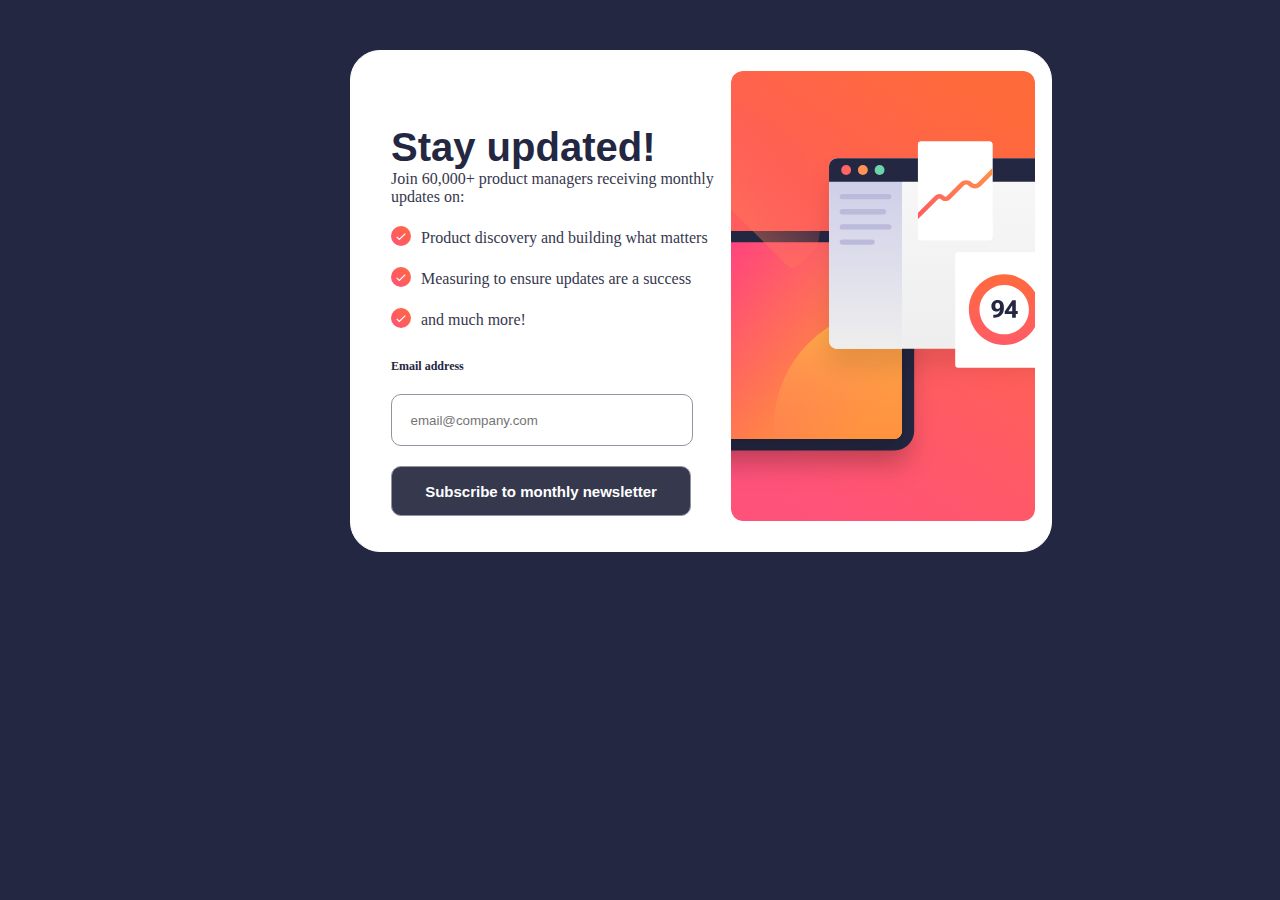
<file: index.html>
<!DOCTYPE html>
<html lang="en">
<head>
    <meta charset="UTF-8">
    <meta name="viewport" content="width=device-width, initial-scale=1.0">
    <meta http-equiv="X-UA-Compatible" content="ie=edge">
    <link rel="stylesheet" href="facebook.css">
    <link rel="stylesheet" href="f2.html">
    <link rel="stylesheet" href="f2.css">
    <title>Document</title>
</head>
<body>
    <main>
        <div class="box">
            <div class="img01"><img src="./illustration-sign-up-desktop.svg"></div>
            <div class="text01">Stay updated!</div>
            <div class="text02">Join 60,000+ product managers receiving monthly updates on:</div>
            <div class="img02"><img src="./icon-success.svg"></div>
            <div class="text03">Product discovery and building what matters</div>
            <div class="img03"><img src="./icon-success.svg"></div>
            <div class="text04">Measuring to ensure updates are a success</div>
            <div class="img04"><img src="./icon-success.svg"></div>
            <div class="text05">and much more!</div>
            <div class="email">Email address</div>
            <div class="inputemil">
            <form id="myForm" action="./f2.html"> 
                    <input type="text" placeholder="     email@company.com" id="emailInput" name="mail-outline" />
            </form>
            </div>
            <div class="sub">
                <button onclick="validateEmail(event)"><a href="#">Subscribe to monthly newsletter</a></button>
            </div>
            <div class="error-message" id="errorMessage" style="display: none;"></div>
            <div class="img05"><img src="./illustration-sign-up-mobile.svg"></div>
        </div>
    </main>
    <script src="facebook.js"></script>
    <script src="f2.js"></script>
</body>
</html>
</file>
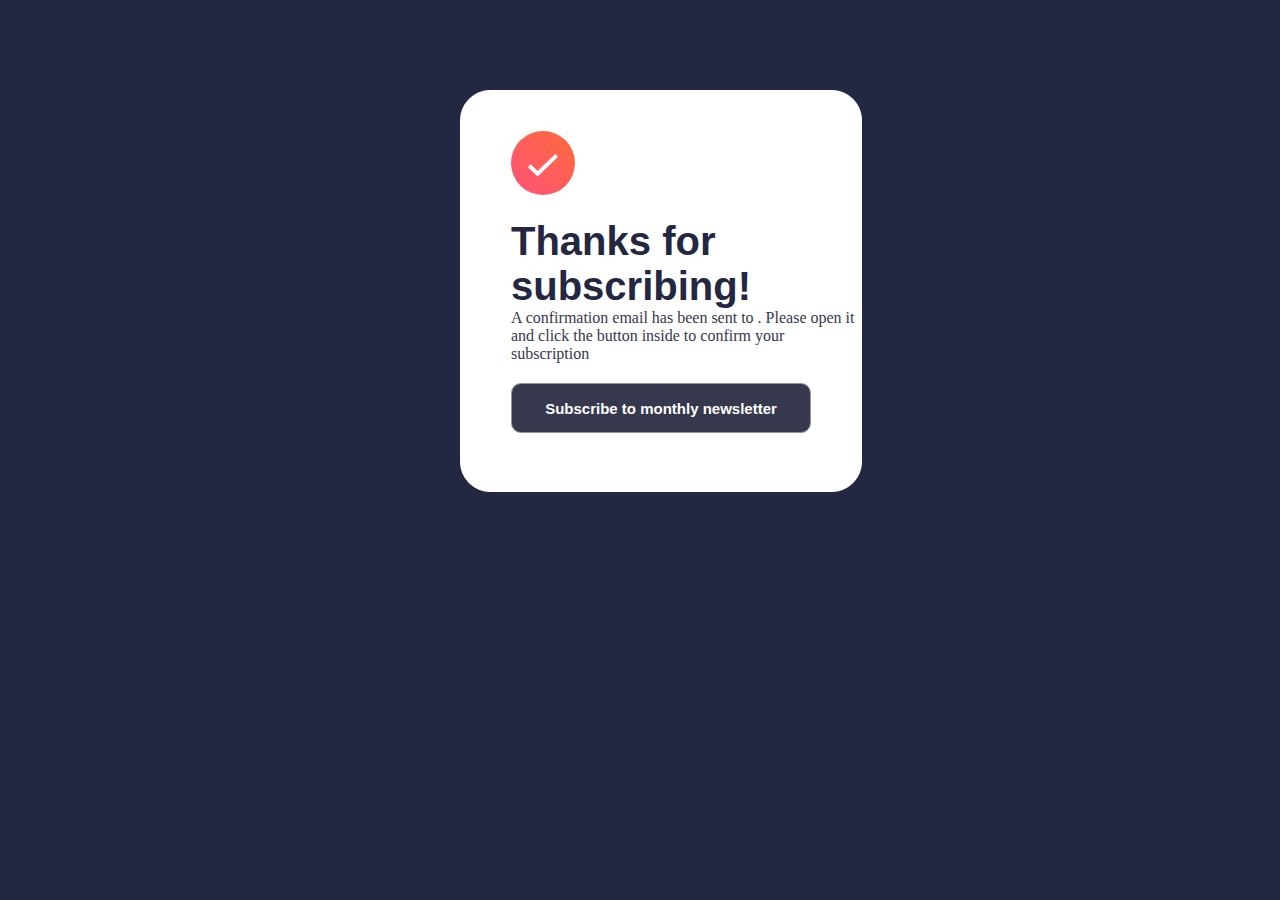
<file: f2.html>
<!DOCTYPE html>
<html lang="en">
<head>
    <meta charset="UTF-8">
    <meta name="viewport" content="width=device-width, initial-scale=1.0">
    <meta http-equiv="X-UA-Compatible" content="ie=edge">
    <link rel="stylesheet" href="f2.css">
    <link rel="stylesheet" href="facebook.html">
    <link rel="stylesheet" href="facebook.css">
    <title>Document</title>
</head>
<body>
    <main>
        <div class="boxx">
            <div class="imgg01"><img src="./icon-success.svg"></div>
            <div class="textt01">Thanks for subscribing!</div>
            <div class="textt02">A confirmation email has been sent to <span id="emailPlaceholder"></span>. Please open it and click the button inside to confirm your subscription</div>
            <div class="subb">
                <button><a href="./index.html">Subscribe to monthly newsletter</a></button>
            </div>
        </div>
    
    </main>  
    <script src="facebook.js"></script>
    <script src="f2.js"></script>  
</body>
</html>
</file>
<file: facebook.css>
@import url('https://fonts.google.com/specimen/Roboto');
*{
    
    padding: 0;
        margin: 0;
    }
    :root{
        --font-family1:'[Roboto]',sans-serif;
        --Weights: 400,700;
    }
    body{
        background-color: hsl(234, 29%, 20%); 
        }
        .box{
            border: 1px solid white;
           width: 700px;
           height: 500px;
           margin-left:350px; 
           margin-top:50px;
           border-radius: 30px;
           background: white;
           overflow: hidden;
            
        }
        .img01 img{
            margin-top: 20px;
            height: 450px; 
            border-radius: 10px;
            margin-left:380px;
            
        }
        .text01{
            width: 320px;
            font-family: var(--font-family1);
            font-size: 40px;
            color: hsl(234, 29%, 20%);
            font-weight: var(--Weights);
            font-weight: 800;
            margin-top: -400px;
            margin-left: 40px;   
        }
        .text02{
            color: hsl(235, 18%, 26%);
            margin-left: 40px;
            width: 350px;
        }
        .img02 img{
            
            width: 20px;
            margin-left: 40px; 
            margin-top: 20px;
        }
        .text03 {
            color: hsl(235, 18%, 26%);
            margin-left: 70px;
            margin-top: -21px;
            width: 300px;
        }
        .img03 img{
            
            width: 20px;
            margin-left: 40px; 
            margin-top: 20px;
        }
        .text04{
            color: hsl(235, 18%, 26%);
            margin-left: 70px;
            margin-top: -21px;
            width: 300px;

        }
        .img04 img{
            width: 20px;
            margin-left: 40px; 
            margin-top: 20px;
        }
        .text05{
            color: hsl(235, 18%, 26%);
            margin-left: 70px;
            margin-top: -21px;
            width: 300px;
        }
        .email{
            margin-left: 40px; 
            margin-top: 30px;
            color: hsl(234, 29%, 20%);
            font-size: 12px;
            font-weight: 800;

        }
        .inputemil{
            margin-left: 40px; 
            margin-top: 20px;
        }
        .inputemil input{
            height: 50px;
            width: 300px;
            border-radius: 10px;
            border: 1px solid hsl(231, 7%, 60%) ;
        }
        .sub{
            margin-left: 40px; 
            margin-top: 20px;
            width: 300px;
        }
        .sub button{
            height: 50px;
            width: 300px;
            border-radius: 10px;
            border: 1px solid hsl(231, 7%, 60%);
            background-color: hsl(235, 18%, 26%);
            color: white;
        }
        .sub button:hover{
            transition: 2s;
           background-image: linear-gradient(to right,hsl(4,100%,67%),hsl(4,100%,67%),orange);
           
        }
        .sub a{
            color: white;
            text-decoration: none;
            font-weight: 600;
            font-size: 15px;
        }
        .error-message{
            color: brown;
            padding-left: 250px;
            transform: translateY(-150px); 
            
        }
        .error-border  {
            
            background-color:rgb(235, 197, 197);
            border: 1px solid red;
            border-color: red;
            border: red;
        }
        .img05{
            margin-top: 40px;
        }
        @media (max-width: 750px){
            body{
                width: 354px;
                
            }
            .box{
                border: 1px solid white;
               width: 354px;
               height: 700px;
               margin-left: 0%;
               margin-top: 0%;
               border-radius: 0%;
               background: white;
                
            }
            .img05{
                margin-top: -700px;
 
            }
            .text01{
                width: 320px;
                font-family: var(--font-family1);
                font-size: 40px;
                color: hsl(234, 29%, 20%);
                font-weight: var(--Weights);
                font-weight: 800;
                margin-top: -242px;
                margin-left: 10px;   
            }
            .text02{
                color: hsl(235, 18%, 26%);
                margin-left: 10px;
                width: 350px;

            }
            .img02 img{
                
                width: 20px;
                margin-left: 10px; 
                margin-top: 20px;
            }
            .text03 {
                color: hsl(235, 18%, 26%);
                margin-left: 40px;
                margin-top: -21px;
                width: 300px;
            }
            .img03 img{
                
                width: 20px;
                margin-left: 10px; 
                margin-top: 20px;
            }
            .text04{
                color: hsl(235, 18%, 26%);
                margin-left: 40px;
                margin-top: -21px;
                width: 300px;
    
            }
            .img04 img{
                width: 20px;
                margin-left: 10px; 
                margin-top: 20px;
            }
            .text05{
                color: hsl(235, 18%, 26%);
                margin-left: 40px;
                margin-top: -21px;
                width: 300px;
            }
            .email{
                margin-left: 10px; 
                margin-top: 30px;
                color: hsl(234, 29%, 20%);
                font-size: 12px;
                font-weight: 800;
    
            }
            .inputemil{
                margin-left: 10px; 
                margin-top: 20px;
            }
            .sub{
                margin-left: 10px; 
                margin-top: 20px;
                width: 300px;
            }


            
            



        }
</file>
<file: f2.css>
@import url('https://fonts.google.com/specimen/Roboto');
*{
    padding: 0;
    margin: 0;
}
body{
    background-color: hsl(234, 29%, 20%);
}
:root{
    --font-family1:'[Roboto]',sans-serif;
    --Weights: 400,700;
}
.boxx{
    border: 1px solid white;
   width: 400px;
   height: 400px;
   margin-left:460px; 
   margin-top:90px;
   border-radius: 30px;
   background: white;
}
.imgg01 img{
    margin-left: 50px;
    margin-top: 40px;

}
.textt01{
    color: hsl(234, 29%, 20%);
    font-family: var(--font-family1);
    font-size: 40px;
    font-weight: var(--Weights);
    font-weight: 700;
    margin-left: 50px;
    margin-top: 20px;
}
.textt02{
    color: hsl(235, 18%, 26%);
     margin-left: 40px;
    width: 350px;
    margin-left: 50px;
}
.subb{
    margin-left: 50px; 
    margin-top: 20px;
}
.subb button{
    height: 50px;
    width: 300px;
    border-radius: 10px;
    border: 1px solid hsl(231, 7%, 60%);
    background-color: hsl(235, 18%, 26%);
    color: white;
}
.subb a{
    color: white;
    text-decoration: none;
    font-weight: 600;
    font-size: 15px;
    justify-content: 
}
.subb button:hover{
    transition: 2s;
   background-image: linear-gradient(to right,hsl(4,100%,67%),hsl(4,100%,67%),orange);
   
}
@media (max-width: 750px){
    .boxx{
        border: 1px solid white;
       width: 354px;
       height: 630px;
       margin-left:0%; 
       margin-top:0%;
       border-radius: 0%;
       background: white;
    }
    .imgg01 img{
        margin-left: 10px;
        margin-top: 40px;
    
    }
    .textt01{
        color: hsl(234, 29%, 20%);
        font-family: var(--font-family1);
        font-size: 40px;
        font-weight: var(--Weights);
        font-weight: 700;
        margin-left: 10px;
        margin-top: 20px;
    }
    .textt02{
        color: hsl(235, 18%, 26%);
         margin-left: 10px;
        width: 350px;
        margin-top: 10px;

    }
    .subb{
        margin-left: 10px; 
        margin-top: 280px;
    }

}
</file>
